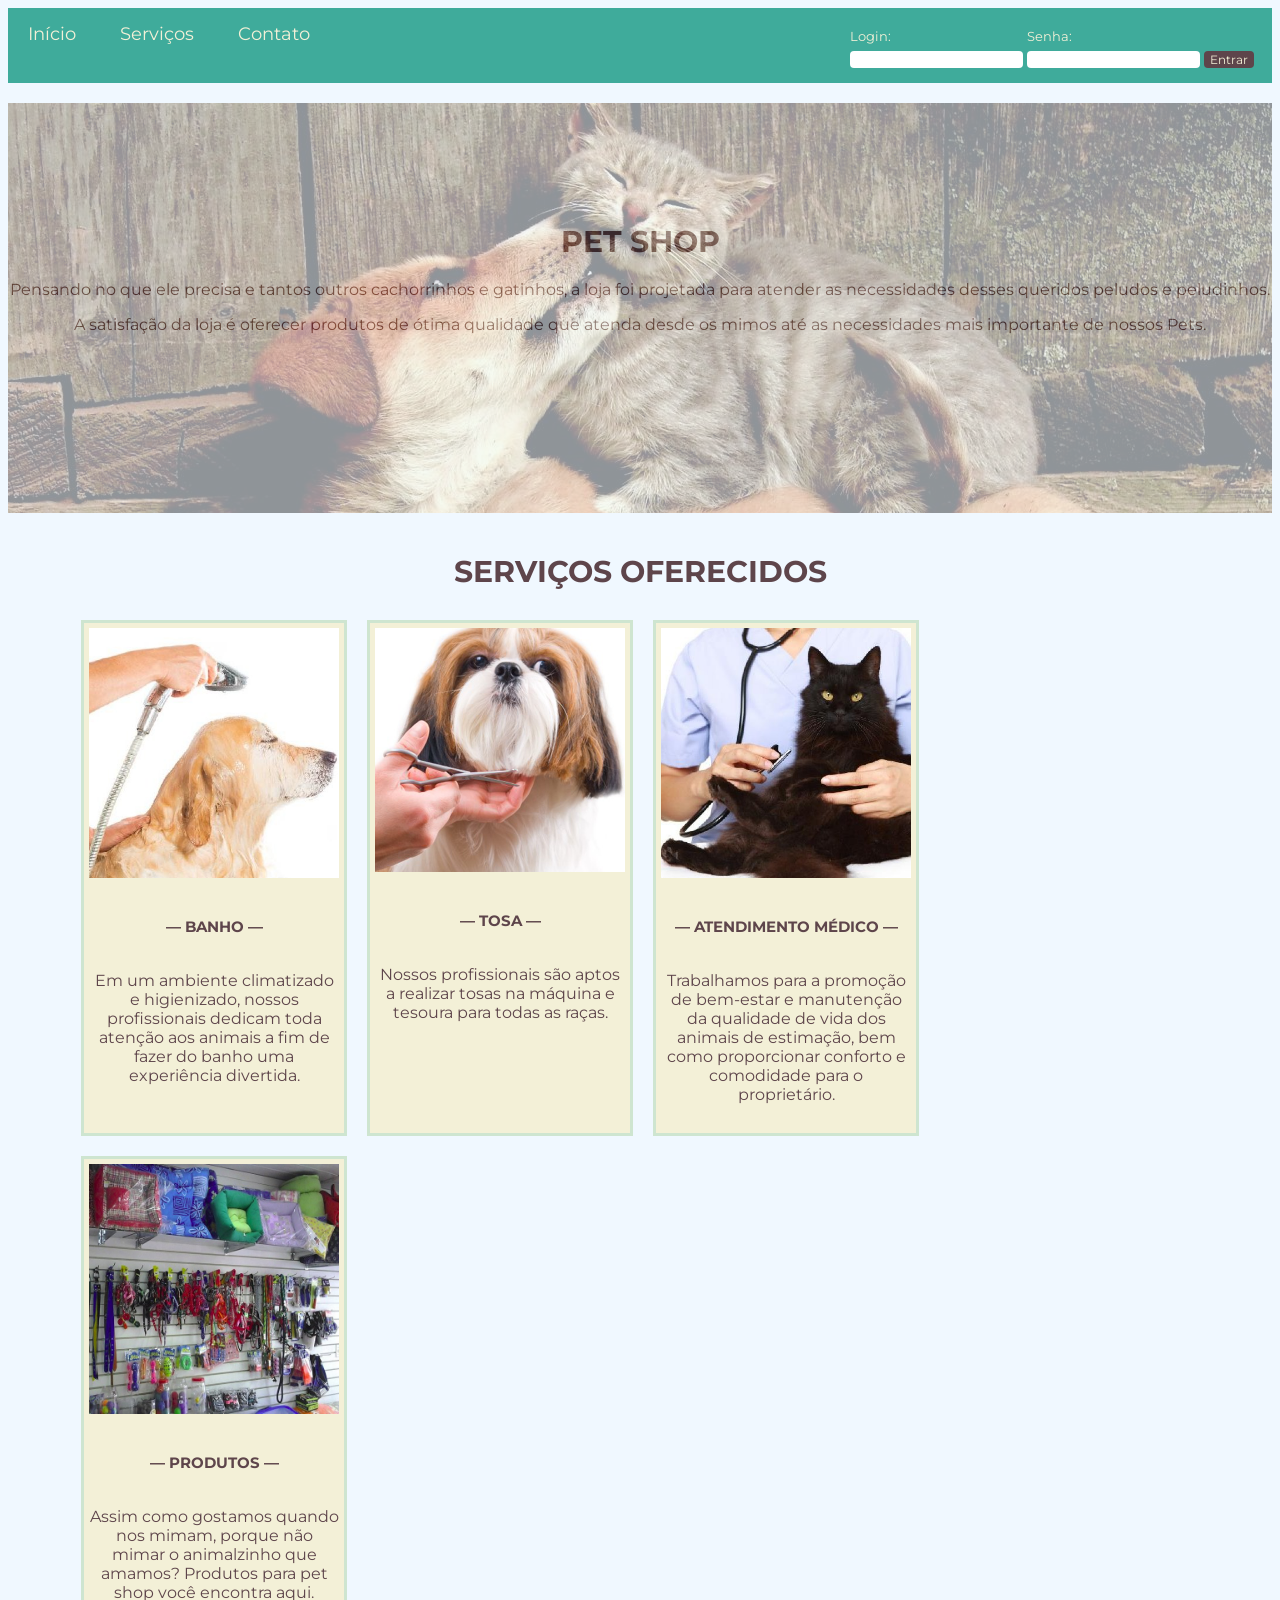
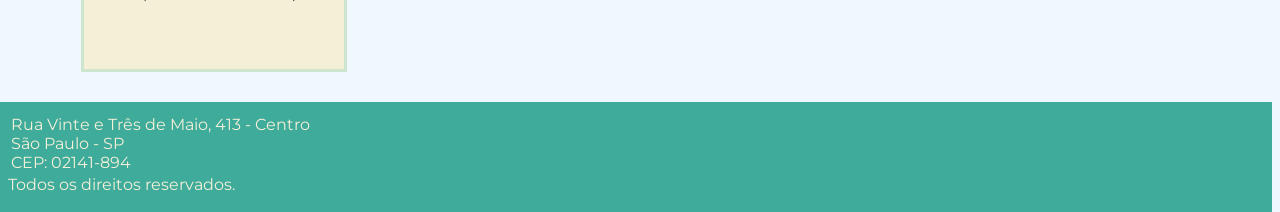
<file: index.html>
<!DOCTYPE html>
<html>
<head>
	<title> Home | Pet Shop  </title>
	<link rel="stylesheet" type="text/css" href="style.css">
</head>
<body>
	<div class="menu">
		<a class="link-menu" href="#">Início</a>
		<a class="link-menu" href="#conteudo">Serviços</a>
		<a class="link-menu" href="Contato.html">Contato</a>
		<form>
			<table>
				<tr>
					<td>
						<label for="login">Login:</label><br>
					</td>
					<td>
						<label for="senha">Senha:</label><br>			
					</td>
				</tr>
				<tr>
					<td>
						<input type="text" name="login">			
					</td>
					<td>
						<input type="password" name="senha">			
					</td>
					<td>			
						<input type="submit" name="autenticar" value="Entrar">
					</td>
				</tr>
			</table>
		</form>
	</div>

	<div class="apresentacao">
		<div class="teste">
			<h1>Pet Shop</h1>
			<p>Pensando no que ele precisa e tantos outros cachorrinhos e gatinhos, a loja foi projetada para atender as necessidades desses queridos peludos e peludinhos.</p>

			<p>A satisfação da loja é oferecer produtos de ótima qualidade que atenda desde os mimos até as necessidades mais importante de nossos Pets.</p>
		</div>
	</div>

	<div id="conteudo">
		<h1>Serviços oferecidos</h1>
		<div class="servicos">
			<img src="img/banho.jpg">
			<h6>— Banho —</h6>
			<p>Em um ambiente climatizado e higienizado, nossos profissionais dedicam toda atenção aos animais a fim de fazer do banho uma experiência divertida.</p>
		</div>
		<div class="servicos">
			<img src="img/tosa.png">
			<h6>— Tosa —</h6>
			<p>Nossos profissionais são aptos a realizar tosas na máquina e tesoura para todas as raças.</p>
		</div>
		<div class="servicos">
			<img src="img/atendimento-medico.jpg">
			<h6>— Atendimento médico —</h6>
			<p>Trabalhamos para a promoção de bem-estar e manutenção da qualidade de vida dos animais de estimação,  bem como proporcionar conforto e comodidade para o proprietário.</p>
		</div>
		<div class="servicos">
			<img src="img/produtos.jpg">
			<h6>— Produtos —</h6>
			<p>Assim como gostamos quando nos mimam, porque não mimar o animalzinho que amamos? Produtos para pet shop você encontra aqui.</p>
		</div>
	</div>
	
	<div class="rodape">
		<table>
			<tr>
				<td>
					Rua Vinte e Três de Maio, 413 - Centro<br>
					São Paulo - SP<br>
					CEP: 02141-894<br>
				</td>
			</tr>
		</table>
		Todos os direitos reservados.
	</div>
</body>
</html>
</file>
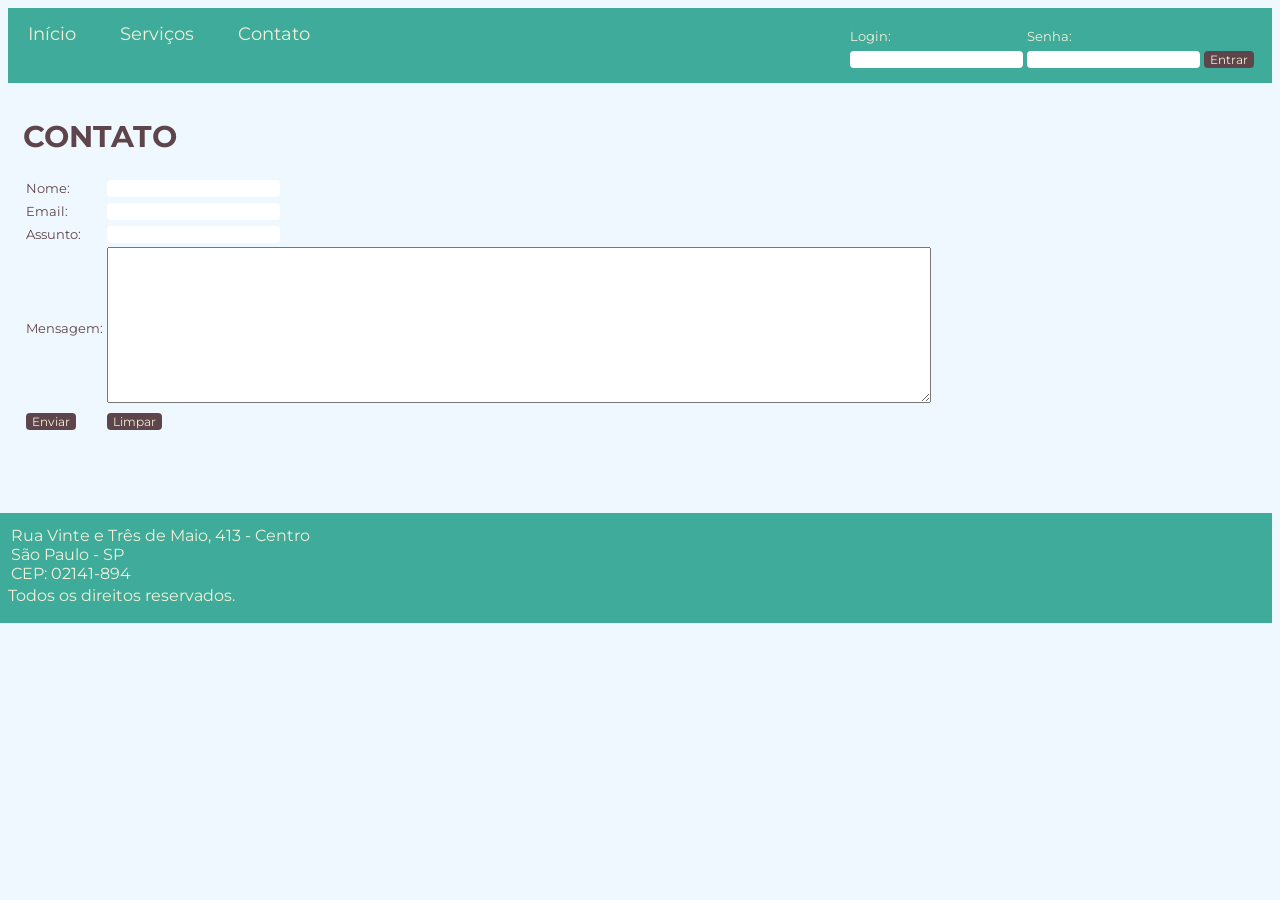
<file: Contato.html>
<!--
Tela com as ações: agendar horário, comprar produto, editar seu registro, cadastrar/listar animais 
-->

<!DOCTYPE html>
<html>
<head>
	<title> Contato | Pet Shop  </title>
	<link rel="stylesheet" type="text/css" href="style.css">
</head>
<body>
	<div class="menu">
		<a class="link-menu" href="index.html">Início</a>
		<a class="link-menu" href="index.html#conteudo">Serviços</a>
		<a class="link-menu" href="Contato.html">Contato</a>
		<form>
			<table>
				<tr>
					<td>
						<label for="login">Login:</label><br>
					</td>
					<td>
						<label for="senha">Senha:</label><br>			
					</td>
				</tr>
				<tr>
					<td>
						<input type="text" name="login">			
					</td>
					<td>
						<input type="password" name="senha">			
					</td>
					<td>			
						<input type="submit" name="autenticar" value="Entrar">
					</td>
				</tr>
			</table>
		</form>
	</div>

	

	<div class="Contato">
		<h1>Contato</h1>
		<form>
			<table>
				<tr>
					<td>
						<label class="contatoinput" for="Nome">Nome:</label><br>
					</td>
					<td>
						<input type="text" name="nome">			
					</td>
				</tr>
				<tr>
					<td>
						<label class="contatoinput" for="Email">Email:</label><br>			
					</td>
					<td>
						<input type="text" name="email">			
					</td>
				</tr>
				<tr>
					<td>
						<label class="contatoinput" for="Assunto">Assunto:</label><br>			
					</td>
					<td>
						<input type="text" name="Assunto">			
					</td>
				</tr>
				<tr>
					<td>
						<label class="contatoinput" for="Mensagem">Mensagem:</label><br>			
					</td>
					<td>
						<textarea rows="10" cols="100"></textarea>
					</td>
				</tr>
				<tr>
					<td>			
						<input type="submit" name="autenticar" value="Enviar">
					</td>
					<td>			
						<input type="submit" name="autenticar" value="Limpar">
					</td>
				</tr>
			</table>
		</form>
	</div>
	
	<div class="rodape">
		<table>
			<tr>
				<td>
					Rua Vinte e Três de Maio, 413 - Centro<br>
					São Paulo - SP<br>
					CEP: 02141-894<br>
				</td>
			</tr>
		</table>
		Todos os direitos reservados.
	</div>
</body>
</html>
</file>
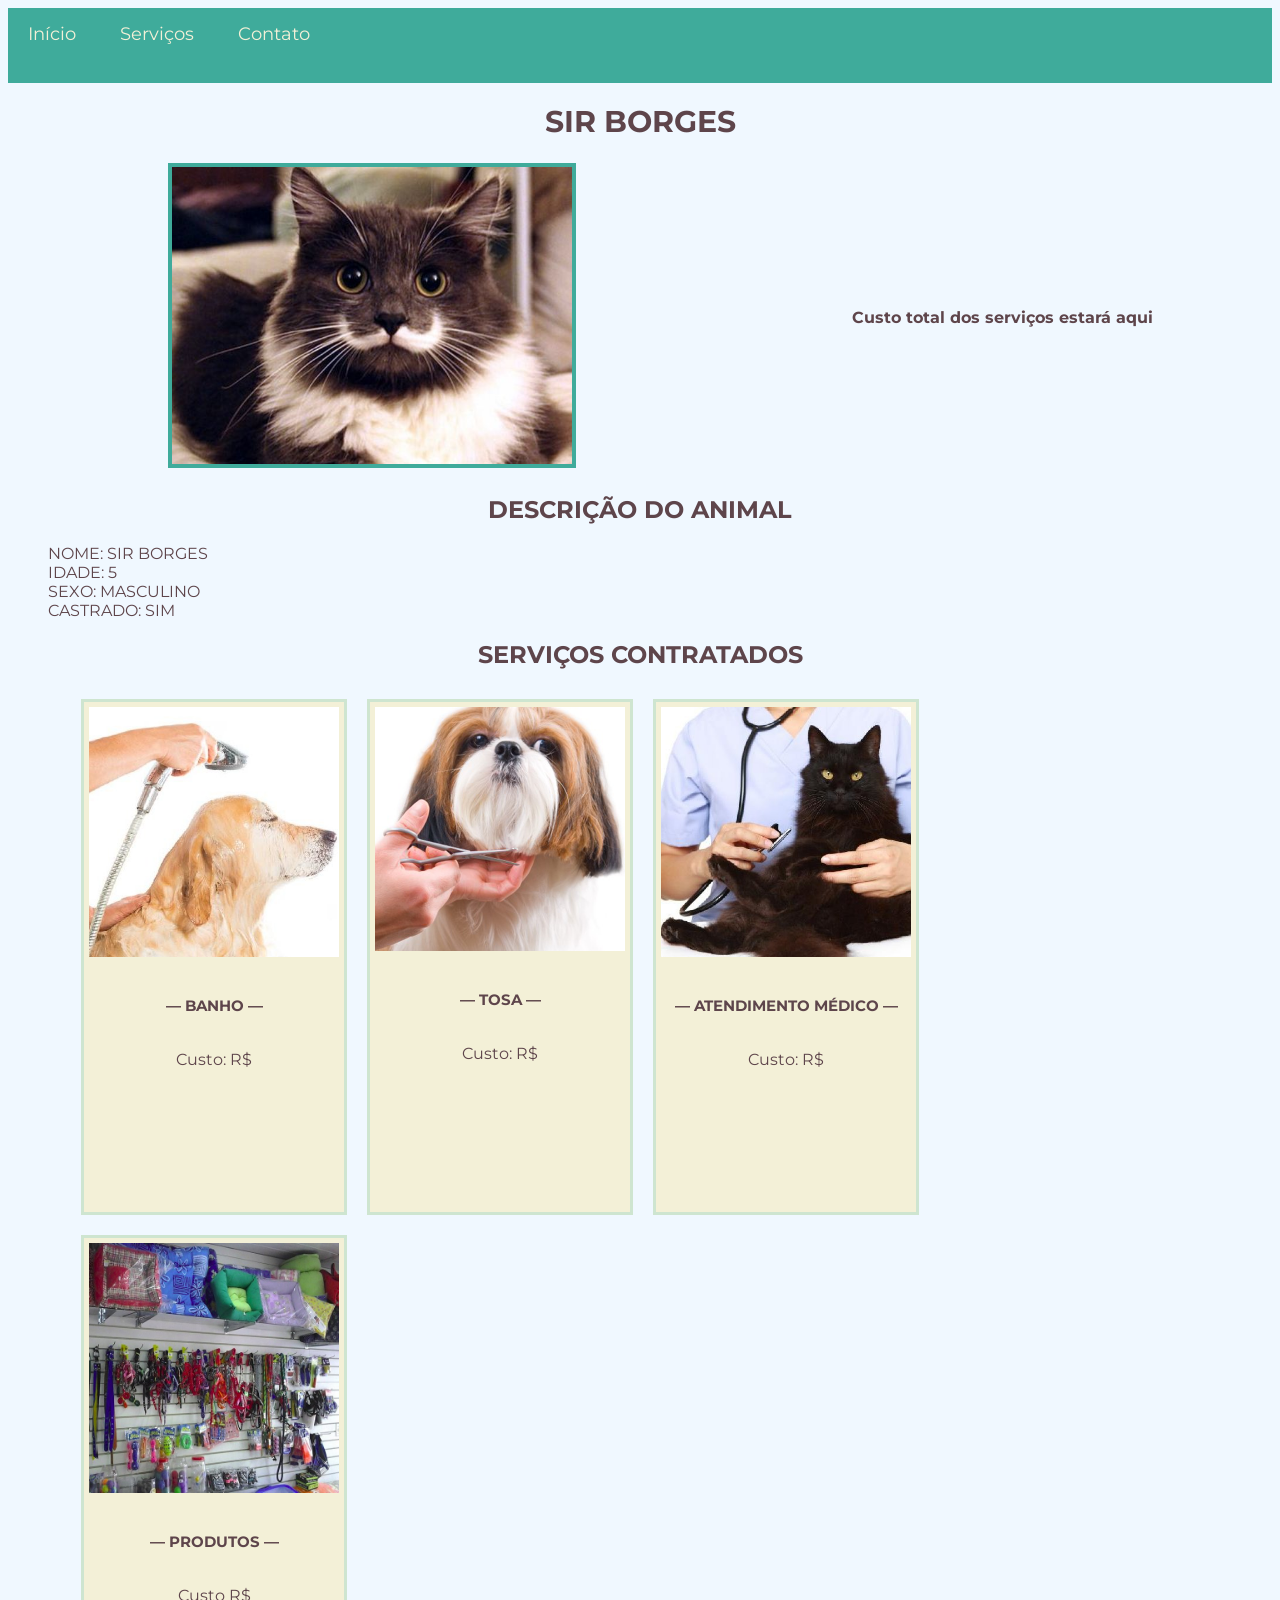
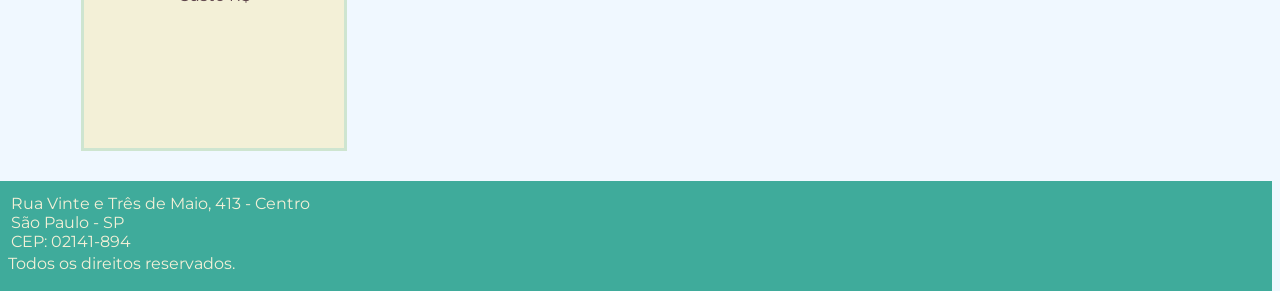
<file: PetInfo.html>
<!DOCTYPE html>
<html>
<head>
	<title> Home | Pet Shop  </title>
	<link rel="stylesheet" type="text/css" href="style.css">
</head>
<body>
	<div class="menu">
		<a class="link-menu" href="index.html">Início</a>
		<a class="link-menu" href="index.html#conteudo">Serviços</a>
		<a class="link-menu" href="Contato.html">Contato</a>
	</div>
	<div id="cadastrado">
		<div class="animal">
			<h1 id="nomePet">Sir Borges</h1>
			<table id="dadosPet">
				<tr>
					<th>
						<img id="PetPic" src="img/animal.jpg">
					</th>
					<th>
						<p>Custo total dos serviços estará aqui</p>
					</th>
				</tr>
			</table>
		</div>
		<div class="descricao">
			<h2>Descrição do animal</h2>
			<ul>
				<li>Nome: Sir Borges</li>
				<li>Idade: 5</li>
				<li>Sexo: Masculino</li>
				<li>Castrado: Sim</li>
			</ul>
		</div>
		<div id="conteudo">
			<h2>Serviços contratados</h2>
			<div class="servicos">
				<img src="img/banho.jpg">
				<h6>— Banho —</h6>
				<p>Custo: R$</p>
			</div>
			<div class="servicos">
				<img src="img/tosa.png">
				<h6>— Tosa —</h6>
				<p>Custo: R$</p>
			</div>
			<div class="servicos">
				<img src="img/atendimento-medico.jpg">
				<h6>— Atendimento médico —</h6>
				<p>Custo: R$</p>
			</div>
			<div class="servicos">
				<img src="img/produtos.jpg">
				<h6>— Produtos —</h6>
				<p>Custo R$</p>
			</div>
		</div>
	</div>
	<!--aqui começa o rodape-->
	<div class="rodape">
		<table>
			<tr>
				<td>
					Rua Vinte e Três de Maio, 413 - Centro<br>
					São Paulo - SP<br>
					CEP: 02141-894<br>
				</td>
			</tr>
		</table>
		Todos os direitos reservados.
	</div>
</body>
</html>
</file>
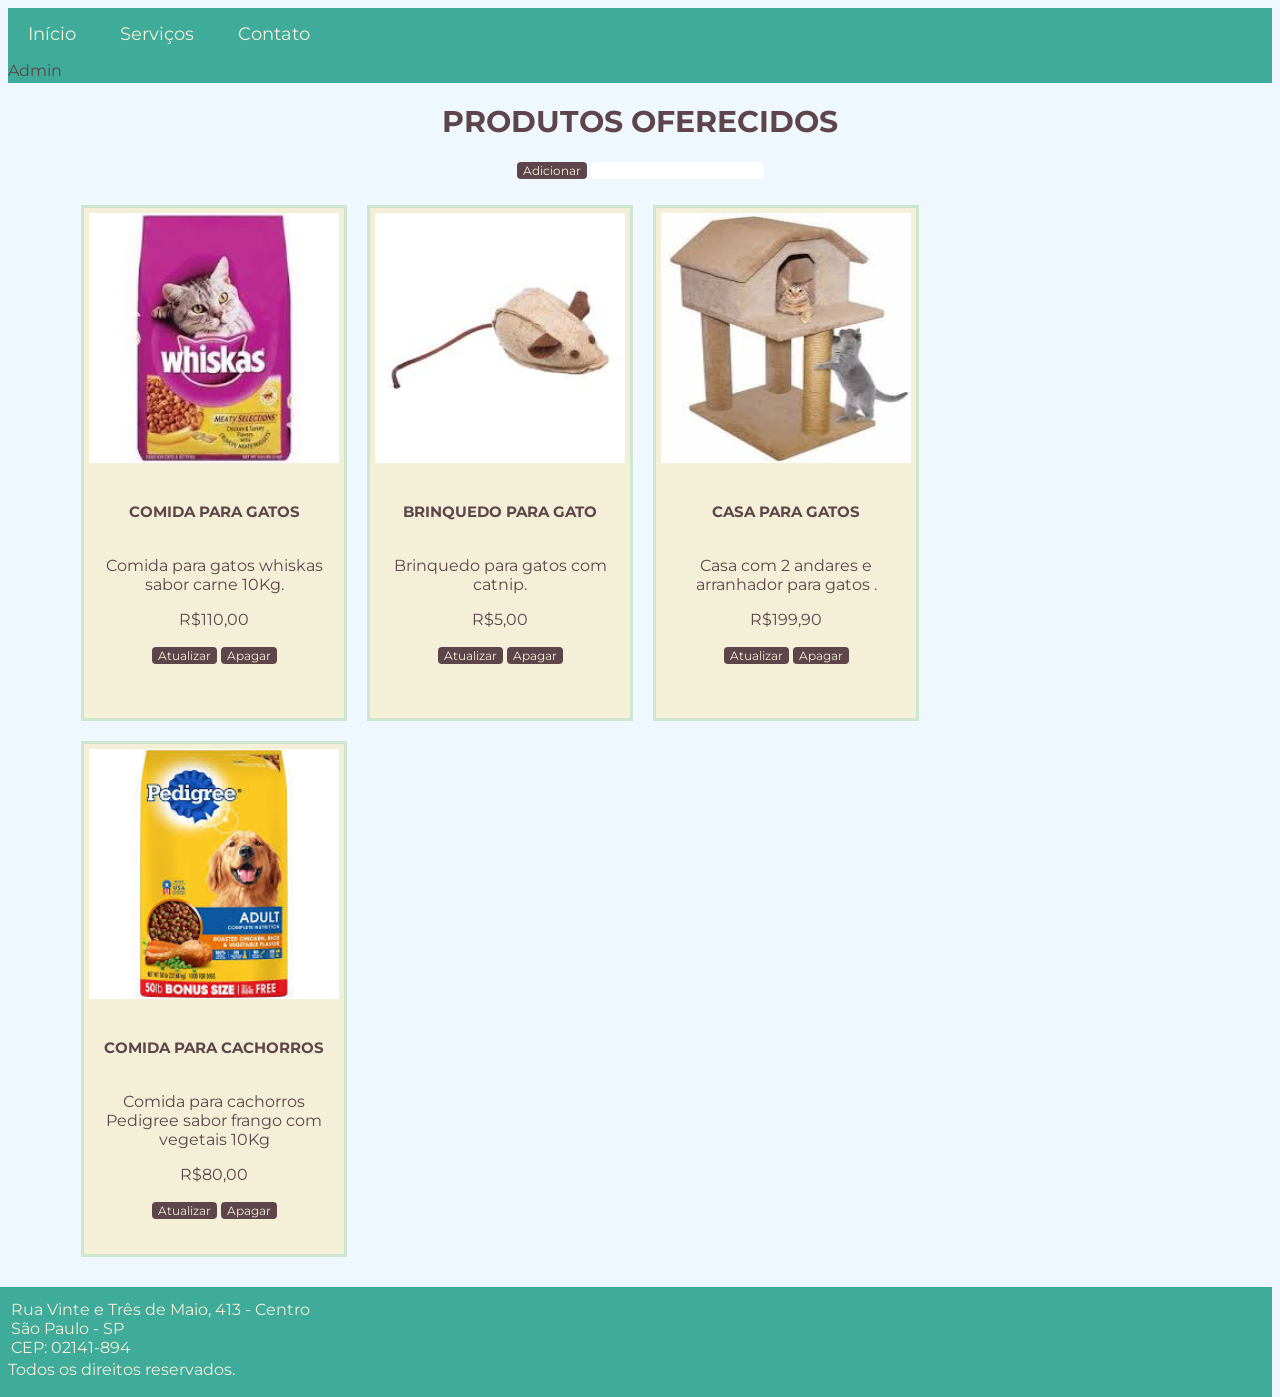
<file: products.html>
<!DOCTYPE html>
<html>
<head>
	<title> Produtos | Pet Shop  </title>
	<link rel="stylesheet" type="text/css" href="style.css">
</head>
<body>
	<div class="menu">
		<a class="link-menu" href="index.html">Início</a>
		<a class="link-menu" href="#">Serviços</a>
		<a class="link-menu" href="#">Contato</a>
		<p>Admin</p>
	</div>

	<div id="conteudo">
		<h1>Produtos Oferecidos</h1>
		<p>
			<button type="button" class="produtoBotao">Adicionar</button>
			<input type="text" name="Consulta">
		</p>
		<div class="produtos">
			<img src="img/catfood.jpg">
			<h6>Comida para Gatos</h6>
			<p>Comida para gatos whiskas sabor carne 10Kg.</p>
			<p>R$110,00</p>
			<button type="button" class="produtoBotao">Atualizar</button>
			<button type="button" class="produtoBotao">Apagar</button>
		</div>
		<div class="produtos">
			<img src="img/cattoy_mice.jpg">
			<h6>Brinquedo para Gato</h6>
			<p>Brinquedo para gatos com catnip.</p>
			<p>R$5,00</p>
			<button type="button" class="produtoBotao">Atualizar</button>
			<button type="button" class="produtoBotao">Apagar</button>
		</div>
		<div class="produtos">
			<img src="img/cathouse.jpg" class="image">
			<h6>Casa para gatos</h6>
			<p>Casa com 2 andares e arranhador para gatos .</p>
			<p>R$199,90</p>
			<button type="button" class="produtoBotao">Atualizar</button>
			<button type="button" class="produtoBotao">Apagar</button>
		</div>
		<div class="produtos">
			<img src="img/dogfood.jpg">
			<h6>Comida para Cachorros</h6>
			<p>Comida para cachorros Pedigree sabor frango com vegetais 10Kg</p>
			<p>R$80,00</p>
			<button type="button" class="produtoBotao">Atualizar</button>
			<button type="button" class="produtoBotao">Apagar</button>
		</div>
	</div>

	<!--aqui começa o rodape-->
	<div class="rodape">
		<table>
			<tr>
				<td>
					Rua Vinte e Três de Maio, 413 - Centro<br>
					São Paulo - SP<br>
					CEP: 02141-894<br>
				</td>
			</tr>
		</table>
		Todos os direitos reservados.
	</div>
</body>
</html>
</file>
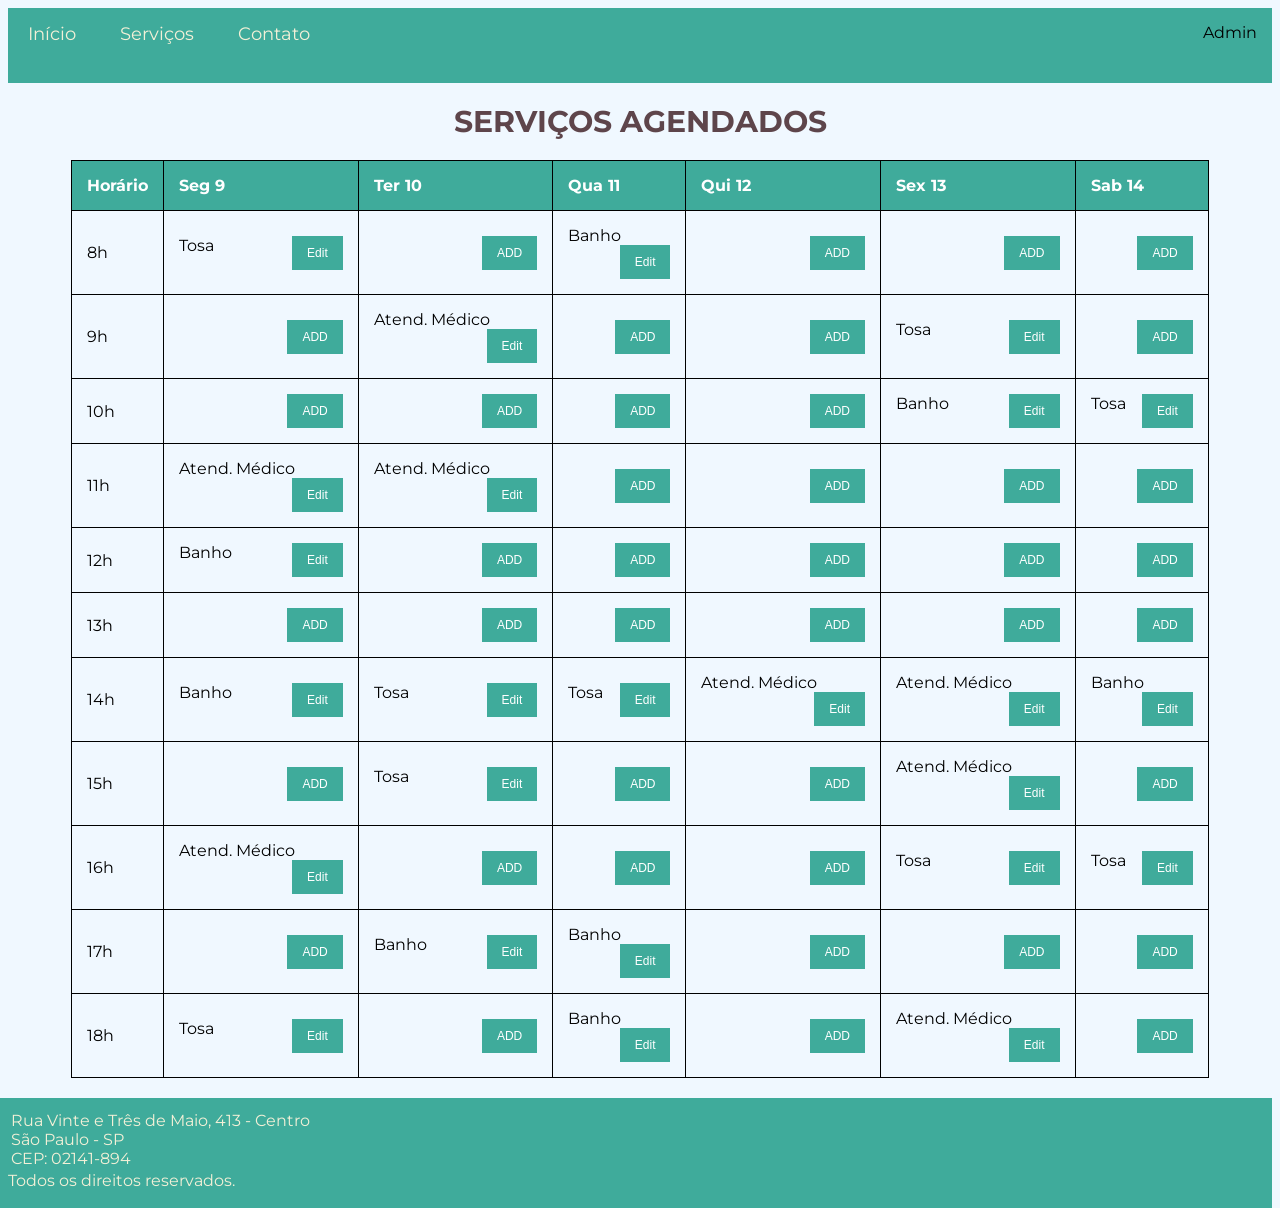
<file: servicosAgendados.html>
<!DOCTYPE html>
<html>
<head>
	<title> Calendario | Pet Shop  </title>
	<link rel="stylesheet" type="text/css" href="style.css">
</head>
<body>
	<div class="menu">
		<a class="link-menu" href="index.html">Início</a>
		<a class="link-menu" href="index.html#conteudo">Serviços</a>
		<a class="link-menu" href="Contato.html">Contato</a>
		<form>Admin</form>
	</div>

	<div id="conteudo">
		<h1>Serviços Agendados</h1>
		<table class="calendar">
			<tr>
				<th>Horário</th>
				<th>Seg 9</th>
				<th>Ter 10</th>
				<th>Qua 11</th>
				<th>Qui 12</th>
				<th>Sex 13</th>
				<th>Sab 14</th>
			</tr>
			<tr>
				<td>8h</td>
				<td>Tosa <button class="calendarButton">Edit</button></td>
				<td><button class="calendarButton">ADD</button></td>
				<td>Banho <button class="calendarButton">Edit</button></td>
				<td><button class="calendarButton">ADD</button></td>
				<td><button class="calendarButton">ADD</button></td>
				<td><button class="calendarButton">ADD</button></td>
			</tr>
			<tr>
				<td>9h</td>
				<td><button class="calendarButton">ADD</button></td>
				<td>Atend. Médico <button class="calendarButton">Edit</button></td>
				<td><button class="calendarButton">ADD</button></td>
				<td><button class="calendarButton">ADD</button></td>
				<td>Tosa <button class="calendarButton">Edit</button></td>
				<td><button class="calendarButton">ADD</button></td>
			</tr>
			<tr>
				<td>10h</td>
				<td><button class="calendarButton">ADD</button></td>
				<td><button class="calendarButton">ADD</button></td>
				<td><button class="calendarButton">ADD</button></td>
				<td><button class="calendarButton">ADD</button></td>
				<td>Banho <button class="calendarButton">Edit</button></td>
				<td>Tosa <button class="calendarButton">Edit</button></td>
			</tr>
			<tr>
				<td>11h</td>
				<td>Atend. Médico <button class="calendarButton">Edit</button></td>
				<td>Atend. Médico <button class="calendarButton">Edit</button></td>
				<td><button class="calendarButton">ADD</button></td>
				<td><button class="calendarButton">ADD</button></td>
				<td><button class="calendarButton">ADD</button></td>
				<td><button class="calendarButton">ADD</button></td>
			</tr>
			<tr>
				<td>12h</td>
				<td>Banho <button class="calendarButton">Edit</button></td>
				<td><button class="calendarButton">ADD</button></td>
				<td><button class="calendarButton">ADD</button></td>
				<td><button class="calendarButton">ADD</button></td>
				<td><button class="calendarButton">ADD</button></td>
				<td><button class="calendarButton">ADD</button></td>
			</tr>
			<tr>
				<td>13h</td>
				<td><button class="calendarButton">ADD</button></td>
				<td><button class="calendarButton">ADD</button></td>
				<td><button class="calendarButton">ADD</button></td>
				<td><button class="calendarButton">ADD</button></td>
				<td><button class="calendarButton">ADD</button></td>
				<td><button class="calendarButton">ADD</button></td>
			</tr>
			<tr>
				<td>14h</td>
				<td>Banho <button class="calendarButton">Edit</button></td>
				<td>Tosa <button class="calendarButton">Edit</button></td>
				<td>Tosa <button class="calendarButton">Edit</button></td>
				<td>Atend. Médico <button class="calendarButton">Edit</button></td>
				<td>Atend. Médico <button class="calendarButton">Edit</button></td>
				<td>Banho <button class="calendarButton">Edit</button></td>
			</tr>
			<tr>
				<td>15h</td>
				<td><button class="calendarButton">ADD</button></td>
				<td>Tosa <button class="calendarButton">Edit</button></td>
				<td><button class="calendarButton">ADD</button></td>
				<td><button class="calendarButton">ADD</button></td>
				<td>Atend. Médico <button class="calendarButton">Edit</button></td>
				<td><button class="calendarButton">ADD</button></td>
			</tr>
			<tr>
				<td>16h</td>
				<td>Atend. Médico <button class="calendarButton">Edit</button></td>
				<td><button class="calendarButton">ADD</button></td>
				<td><button class="calendarButton">ADD</button></td>
				<td><button class="calendarButton">ADD</button></td>
				<td>Tosa <button class="calendarButton">Edit</button></td>
				<td>Tosa <button class="calendarButton">Edit</button></td>
			</tr>
			<tr>
				<td>17h</td>
				<td><button class="calendarButton">ADD</button></td>
				<td>Banho <button class="calendarButton">Edit</button></td>
				<td>Banho <button class="calendarButton">Edit</button></td>
				<td><button class="calendarButton">ADD</button></td>
				<td><button class="calendarButton">ADD</button></td>
				<td><button class="calendarButton">ADD</button></td>
			</tr>
			<tr>
				<td>18h</td>
				<td>Tosa <button class="calendarButton">Edit</button></td>
				<td><button class="calendarButton">ADD</button></td>
				<td>Banho <button class="calendarButton">Edit</button></td>
				<td><button class="calendarButton">ADD</button></td>
				<td>Atend. Médico <button class="calendarButton">Edit</button></td>
				<td><button class="calendarButton">ADD</button></td>
			</tr>
		</table>
	</div>

	<!--aqui começa o rodape-->
	<div class="rodape">
		<table>
			<tr>
				<td>
					Rua Vinte e Três de Maio, 413 - Centro<br>
					São Paulo - SP<br>
					CEP: 02141-894<br>
				</td>
			</tr>
		</table>
		Todos os direitos reservados.
	</div>
</body>
</html>
</file>
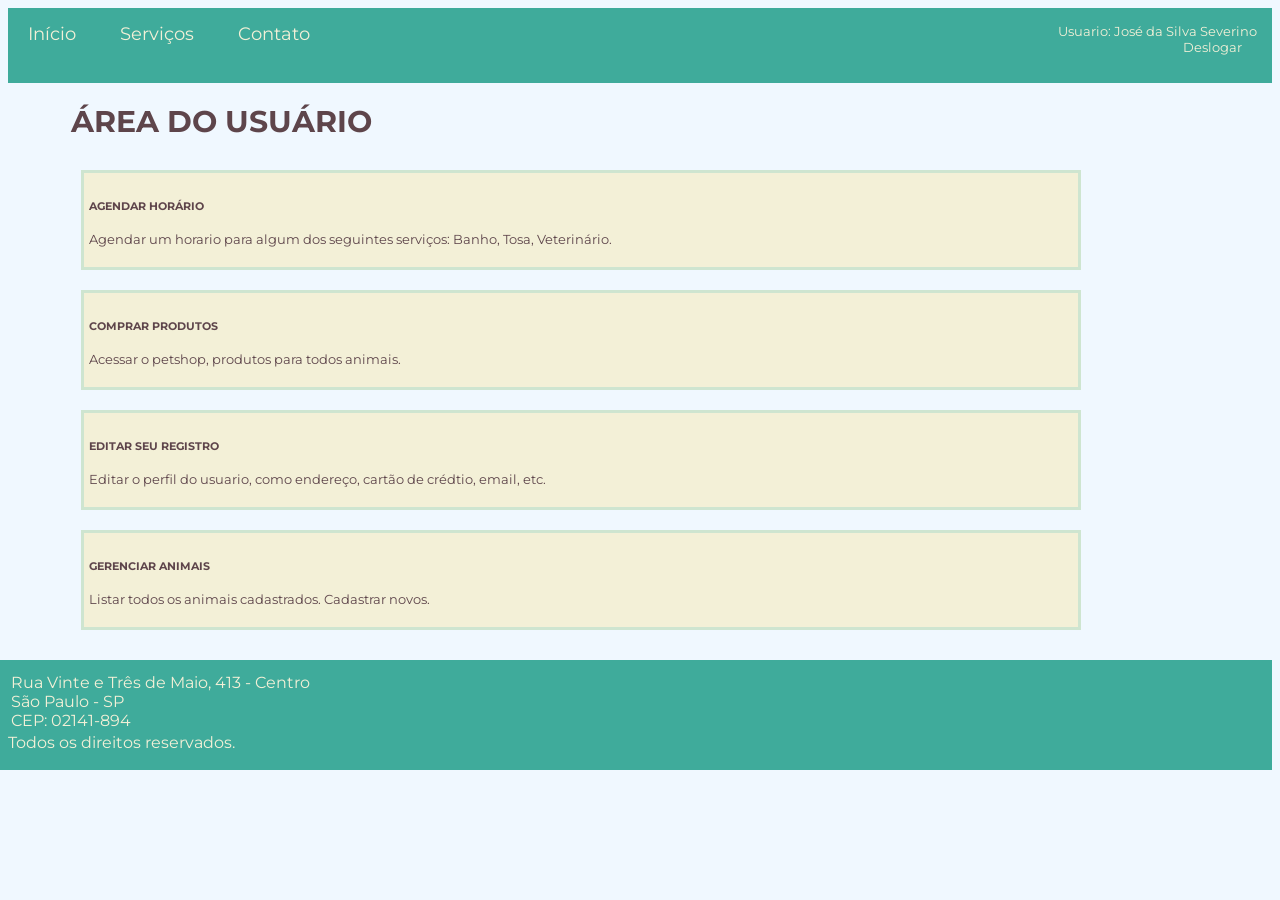
<file: UserActions.html>
<!--
Tela com as ações: agendar horário, comprar produto, editar seu registro, cadastrar/listar animais 
-->

<!DOCTYPE html>
<html>
<head>
	<title> Usuário | Pet Shop  </title>
	<link rel="stylesheet" type="text/css" href="style.css">
</head>
<body>
	<div class="menu">
		<a class="link-menu" href="index.html">Início</a>
		<a class="link-menu" href="index.html#conteudo">Serviços</a>
		<a class="link-menu" href="Contato.html">Contato</a>
		<div class="info-user">
			Usuario: José da Silva Severino<br>
			<a href="#">Deslogar</a>
		</div>
	</div>

	
	<div id="usuarioActions">
		<h1>Área do usuário</h1>
		<button class="usuario">
			<h5>Agendar horário </h5>
			<p>Agendar um horario para algum dos seguintes serviços: Banho, Tosa, Veterinário.</p>
		</button>
		<button class="usuario">
			<h5>Comprar produtos </h5>
			<p>Acessar o petshop, produtos para todos animais.</p>
		</button>
		<button class="usuario">
			<h5>Editar seu registro </h5>
			<p>Editar o perfil do usuario, como endereço, cartão de crédtio, email, etc.</p>
		</button>
		<button class="usuario">
			<h5>Gerenciar animais </h5>
			<p>Listar todos os animais cadastrados. Cadastrar novos.</p>
		</button>
	</div>
	
	<div class="rodape">
		<table>
			<tr>
				<td>
					Rua Vinte e Três de Maio, 413 - Centro<br>
					São Paulo - SP<br>
					CEP: 02141-894<br>
				</td>
			</tr>
		</table>
		Todos os direitos reservados.
	</div>
</body>
</html>
</file>
<file: style.css>
@import url('https://fonts.googleapis.com/css?family=Montserrat');

body {
	font-family: 'Montserrat';
	background-color: AliceBlue;
}

.menu {
	background-color: #3fab9b;
	height: 60px;
	width: 100%;
	padding-top: 15px;

}

.link-menu {
	font-size: 18px;
	padding: 10px 20px 20px 20px;
	color: #f3f0d7;
	text-decoration: none;
	vertical-align: middle;
}

a:hover, .info-user a:hover, .usuario hover {
	color: #d8b384;
}

.usuario:hover {
	background-color: #3fab9b
}

.menu form{
	float: right;
	padding-right: 15px; 
}

label{
	color: #f3f0d7;
	font-size: 13px;
}

.info-user, .info-user a{
	float: right;
	padding-right: 15px; 
	color: #f3f0d7;
	font-size: 13px;
	text-decoration: none;
}

.produtoBotao{
	border-radius: 4px;
	border: 1px;
	background-color: #5e454b;
	color: #f3f0d7;
	font-family: 'Montserrat';
	font-size: 12px;
	text-align: center;
	float: below;
}

.calendar{
    border: 1px solid black;
    border-collapse: collapse;
    width: 100%;
    padding: 5px;
}

.calendar th,.calendar td{
	border: 1px solid black;
    border-collapse: collapse;
    padding: 15px;
    text-align: left;
}

.calendar th {
    background-color: #3fab9b;
    color: white;
}

.calendarButton{
	background-color: #3fab9b;
    border: none;
    color: white;
    padding: 10px 15px;
    text-align: right;
    font-size: 12px;
    cursor: pointer;
    float: right;
}

.contatoinput{
	color: #5e454b;
	font-size: 13px;
}

.deslogar a{
	color: #f3f0d7;
	text-decoration: none;
}

input[type=text], [type=password]{
	border-radius: 4px;
	border: 1px;
} 

input[type=submit]{
	border-radius: 4px;
	border: 1px;
	background-color: #5e454b;
	color: #f3f0d7;
	font-family: 'Montserrat';
	font-size: 12px;
}

.apresentacao{
	padding-top: 120px;
	width: 100%;
	height: 330px;
	text-align: center;
	position: relative;

}

#cadastrado {
	text-align : center;

}

.apresentacao:after {
    content : "";
    display: block;
    position: absolute;
    top: 0;
	background-image: url('img/background.jpg');
	width: 100%;
	height: 330px;
	margin-top: 20px;
	padding-top: 80px;
    opacity : 0.4;
}

#conteudo{
	margin: auto;
	width: 90%;
	text-align: center;
}

#usuarioActions{
	margin: auto;
	width: 90%;
	text-align: left;
}

.servicos, .produtos{
	width: 250px;
	height: 500px;
	float: left;
	margin: 10px 10px 10px 10px;
	padding: 5px 5px 5px 5px;
	border-width: 3px;
	border-style: solid;
	border-color: #cee5d0;
	background-color: #f3f0d7;
}

.usuario{
	width: 1000px;
	height: 100px;
	margin: 10px 10px 10px 10px;
	padding: 5px 5px 5px 5px;
	border-width: 3px;
	border-style: solid;
	border-color: #cee5d0;
	background-color: #f3f0d7;
	text-align: left;
}

.Contato{
	width: 1000px;
	height: 380px;
	margin: 10px 10px 10px 10px;
	padding: 5px 5px 5px 5px;
	text-align: left;
}

#PetPic {
	width: 400px;
	border-width : 4px;
	border-style: solid;
	border-color: #3fab9b;
}

img{
	width: 250px;
}

h1{
	text-transform: uppercase;
	color:  #5e454b;
	font-size: 30px;
}

#dadosPet {
	width: 100%;
}

h2, h5 {
	font-family: 'Montserrat';
	text-transform: uppercase;
	color : #5e454b;
}

h6{
	text-transform: uppercase;
	color:  #5e454b;
	font-size: 15px;
}

.rodape {
	margin-top: 20px;
	float: right;
	background-color: #3fab9b;
	height: 90px;
	width: 100%;
	padding: 10px 0px 10px 200px;
	color: #f3f0d7;
}

ul {
	list-style-type: none;
	text-align: left;
}

li {
	text-transform: uppercase;
	color: #5e454b;
}

p {
	font-family: 'Montserrat';
	color:  #5e454b;
}

.menuProdutos{
	padding-top: 120px;
	width: 100%;
	height: 330px;
	text-align: center;
	position: relative;

}

.image{
	height: 250px;
}
</file>
